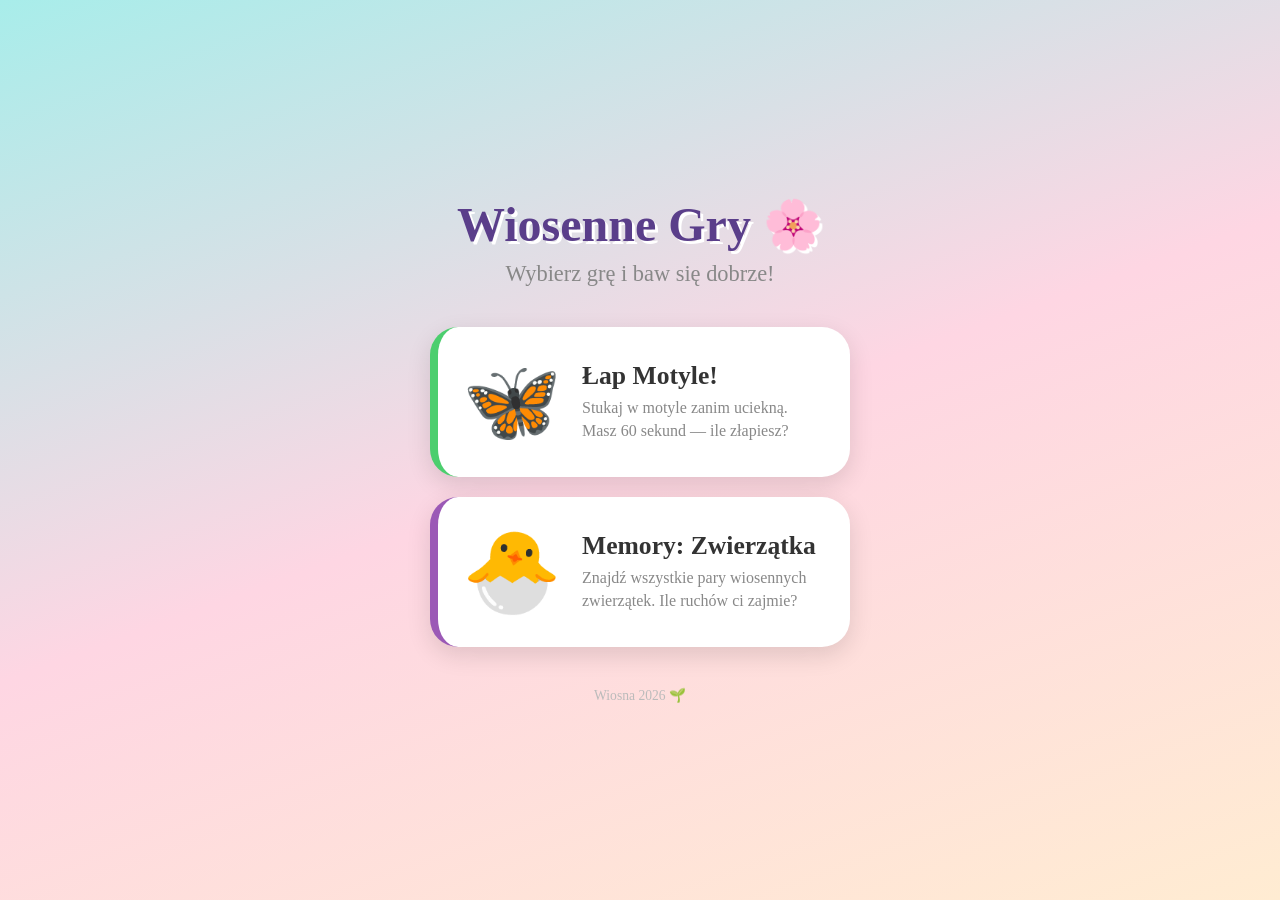
<file: index.html>
<!DOCTYPE html>
<html lang="pl">
<head>
    <meta charset="UTF-8">
    <meta name="viewport" content="width=device-width, initial-scale=1.0, user-scalable=no">
    <title>Wiosenne Gry</title>
    <style>
        * {
            box-sizing: border-box;
            margin: 0;
            padding: 0;
            -webkit-tap-highlight-color: transparent;
            user-select: none;
        }

        body {
            background: linear-gradient(160deg, #a8edea, #fed6e3, #ffecd2);
            min-height: 100vh;
            font-family: 'Comic Sans MS', 'Chalkboard SE', cursive;
            display: flex;
            flex-direction: column;
            align-items: center;
            justify-content: center;
            padding: 24px;
            text-align: center;
        }

        h1 {
            font-size: clamp(1.8rem, 7vw, 3rem);
            color: #5a3e8a;
            text-shadow: 3px 3px 0 #fff;
            margin-bottom: 8px;
        }

        .subtitle {
            font-size: clamp(1rem, 3.5vw, 1.4rem);
            color: #888;
            margin-bottom: 40px;
        }

        .games {
            display: flex;
            flex-direction: column;
            gap: 20px;
            width: 100%;
            max-width: 420px;
        }

        .game-card {
            background: white;
            border-radius: 28px;
            padding: 28px 24px;
            text-decoration: none;
            box-shadow: 0 8px 24px rgba(0,0,0,0.12);
            transition: transform 0.15s, box-shadow 0.15s;
            display: flex;
            align-items: center;
            gap: 20px;
        }

        .game-card:active {
            transform: scale(0.97);
            box-shadow: 0 4px 12px rgba(0,0,0,0.1);
        }

        .game-icon {
            font-size: clamp(3rem, 12vw, 5rem);
            flex-shrink: 0;
        }

        .game-info {
            text-align: left;
        }

        .game-info h2 {
            font-size: clamp(1.2rem, 4.5vw, 1.6rem);
            color: #333;
            margin-bottom: 6px;
        }

        .game-info p {
            font-size: clamp(0.85rem, 3vw, 1rem);
            color: #888;
            line-height: 1.4;
        }

        .game-card.green  { border-left: 8px solid #4cce6e; }
        .game-card.purple { border-left: 8px solid #9b59b6; }

        .footer {
            margin-top: 40px;
            font-size: 0.85rem;
            color: #bbb;
        }
    </style>
</head>
<body>
    <h1>Wiosenne Gry 🌸</h1>
    <p class="subtitle">Wybierz grę i baw się dobrze!</p>

    <div class="games">
        <a class="game-card green" href="motyle.html">
            <div class="game-icon">🦋</div>
            <div class="game-info">
                <h2>Łap Motyle!</h2>
                <p>Stukaj w motyle zanim uciekną. Masz 60 sekund — ile złapiesz?</p>
            </div>
        </a>

        <a class="game-card purple" href="memory-zwierzeta.html">
            <div class="game-icon">🐣</div>
            <div class="game-info">
                <h2>Memory: Zwierzątka</h2>
                <p>Znajdź wszystkie pary wiosennych zwierzątek. Ile ruchów ci zajmie?</p>
            </div>
        </a>
    </div>

    <div class="footer">Wiosna 2026 🌱</div>
</body>
</html>
</file>
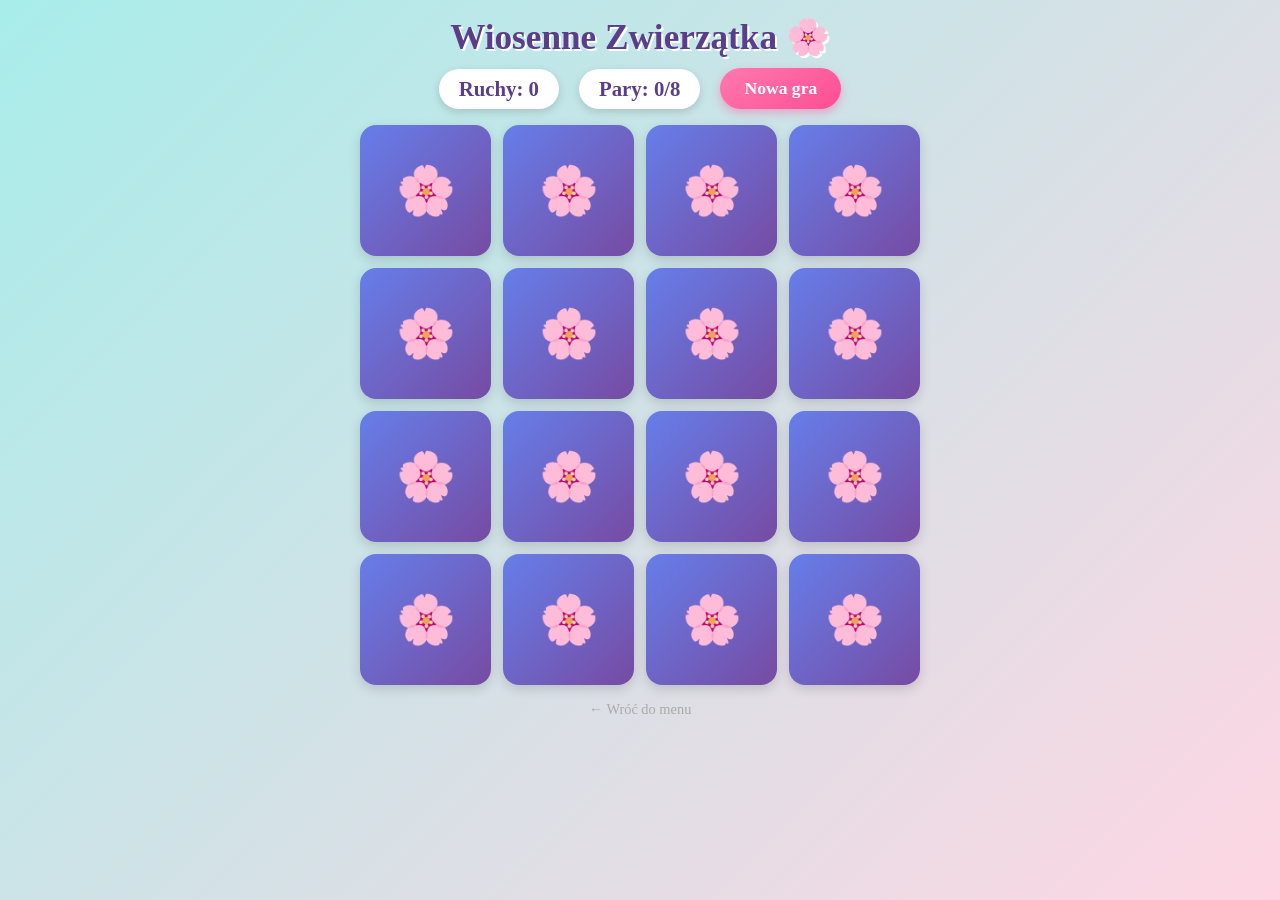
<file: memory-zwierzeta.html>
<!DOCTYPE html>
<html lang="pl">
<head>
    <meta charset="UTF-8">
    <meta name="viewport" content="width=device-width, initial-scale=1.0, user-scalable=no">
    <title>Memory - Wiosenne Zwierzątka</title>
    <style>
        * {
            box-sizing: border-box;
            margin: 0;
            padding: 0;
            -webkit-tap-highlight-color: transparent;
            user-select: none;
        }

        body {
            background: linear-gradient(135deg, #a8edea, #fed6e3);
            min-height: 100vh;
            font-family: 'Comic Sans MS', 'Chalkboard SE', cursive;
            display: flex;
            flex-direction: column;
            align-items: center;
            padding: 16px;
            overflow-x: hidden;
        }

        h1 {
            font-size: clamp(1.4rem, 5vw, 2.2rem);
            color: #5a3e8a;
            text-shadow: 2px 2px 0 #fff;
            margin-bottom: 10px;
            text-align: center;
        }

        .top-bar {
            display: flex;
            gap: 20px;
            align-items: center;
            margin-bottom: 16px;
            flex-wrap: wrap;
            justify-content: center;
        }

        .stat {
            background: white;
            border-radius: 20px;
            padding: 8px 20px;
            font-size: clamp(1rem, 3.5vw, 1.3rem);
            color: #5a3e8a;
            box-shadow: 0 3px 8px rgba(0,0,0,0.15);
            font-weight: bold;
        }

        .btn {
            background: linear-gradient(145deg, #ff79b0, #ff4d94);
            color: white;
            border: none;
            border-radius: 25px;
            padding: 10px 24px;
            font-size: clamp(0.9rem, 3vw, 1.1rem);
            font-family: inherit;
            cursor: pointer;
            box-shadow: 0 4px 10px rgba(255, 77, 148, 0.4);
            font-weight: bold;
            transition: transform 0.1s;
        }

        .btn:active {
            transform: scale(0.95);
        }

        .grid {
            display: grid;
            grid-template-columns: repeat(4, 1fr);
            gap: clamp(6px, 2vw, 12px);
            width: 100%;
            max-width: 560px;
        }

        .card {
            aspect-ratio: 1;
            perspective: 800px;
            cursor: pointer;
        }

        .card-inner {
            width: 100%;
            height: 100%;
            position: relative;
            transform-style: preserve-3d;
            transition: transform 0.4s ease;
        }

        .card.flipped .card-inner {
            transform: rotateY(180deg);
        }

        .card.matched .card-inner {
            transform: rotateY(180deg);
        }

        .card-face {
            position: absolute;
            width: 100%;
            height: 100%;
            backface-visibility: hidden;
            border-radius: 16px;
            display: flex;
            align-items: center;
            justify-content: center;
            font-size: clamp(2rem, 9vw, 4rem);
            box-shadow: 0 4px 12px rgba(0,0,0,0.15);
        }

        .card-back {
            background: linear-gradient(135deg, #667eea, #764ba2);
            font-size: clamp(1.8rem, 7vw, 3rem);
        }

        .card-front {
            background: white;
            transform: rotateY(180deg);
        }

        .card.matched .card-front {
            background: linear-gradient(135deg, #d4fc79, #96e6a1);
            animation: matchPop 0.4s ease;
        }

        @keyframes matchPop {
            0%   { transform: rotateY(180deg) scale(1); }
            50%  { transform: rotateY(180deg) scale(1.15); }
            100% { transform: rotateY(180deg) scale(1); }
        }

        .card.wrong .card-inner {
            animation: shake 0.4s ease;
        }

        @keyframes shake {
            0%   { transform: rotateY(180deg) translateX(0); }
            25%  { transform: rotateY(180deg) translateX(-6px); }
            75%  { transform: rotateY(180deg) translateX(6px); }
            100% { transform: rotateY(180deg) translateX(0); }
        }

        /* Win overlay */
        .overlay {
            display: none;
            position: fixed;
            inset: 0;
            background: rgba(0,0,0,0.55);
            z-index: 100;
            align-items: center;
            justify-content: center;
        }

        .overlay.show {
            display: flex;
        }

        .win-box {
            background: white;
            border-radius: 30px;
            padding: 40px 30px;
            text-align: center;
            max-width: 380px;
            width: 90%;
            animation: popIn 0.5s cubic-bezier(0.175, 0.885, 0.32, 1.275);
        }

        @keyframes popIn {
            0%   { transform: scale(0.5); opacity: 0; }
            100% { transform: scale(1); opacity: 1; }
        }

        .win-box .emoji { font-size: 4rem; }
        .win-box h2 { font-size: 2rem; color: #5a3e8a; margin: 10px 0; }
        .win-box p  { font-size: 1.2rem; color: #666; margin-bottom: 20px; }

        .stars {
            font-size: 2.5rem;
            margin: 10px 0 20px;
            letter-spacing: 4px;
        }

        .back-link {
            display: inline-block;
            margin-top: 16px;
            color: #aaa;
            font-size: 0.9rem;
            text-decoration: none;
        }

        .back-link:hover { color: #5a3e8a; }
    </style>
</head>
<body>
    <h1>Wiosenne Zwierzątka 🌸</h1>

    <div class="top-bar">
        <div class="stat">Ruchy: <span id="moves">0</span></div>
        <div class="stat">Pary: <span id="pairs">0</span>/8</div>
        <button class="btn" id="restartBtn">Nowa gra</button>
    </div>

    <div class="grid" id="grid"></div>

    <div class="overlay" id="overlay">
        <div class="win-box">
            <div class="emoji">🎉</div>
            <h2>Brawo!</h2>
            <p>Znalazłeś wszystkie pary!</p>
            <div class="stars" id="stars"></div>
            <p>Ruchy: <strong id="finalMoves">0</strong></p>
            <button class="btn" id="playAgainBtn" style="margin-top:10px;">Zagraj jeszcze raz</button>
        </div>
    </div>

    <a href="index.html" class="back-link">← Wróć do menu</a>

    <script>
        const CARDS = ['🐣','🐰','🐑','🐸','🦋','🐝','🌼','🌈'];
        const TOTAL_PAIRS = CARDS.length;

        let deck = [], flipped = [], matched = 0, moves = 0, locked = false;

        function shuffle(arr) {
            const a = [...arr];
            for (let i = a.length - 1; i > 0; i--) {
                const j = Math.floor(Math.random() * (i + 1));
                [a[i], a[j]] = [a[j], a[i]];
            }
            return a;
        }

        function buildDeck() {
            return shuffle([...CARDS, ...CARDS]);
        }

        function render() {
            const grid = document.getElementById('grid');
            grid.innerHTML = '';
            deck.forEach((emoji, i) => {
                const card = document.createElement('div');
                card.className = 'card';
                card.dataset.index = i;
                card.innerHTML = `
                    <div class="card-inner">
                        <div class="card-face card-back">🌸</div>
                        <div class="card-face card-front">${emoji}</div>
                    </div>`;
                card.addEventListener('click', () => onCardClick(card, i));
                grid.appendChild(card);
            });
        }

        function onCardClick(card, index) {
            if (locked) return;
            if (card.classList.contains('flipped') || card.classList.contains('matched')) return;
            if (flipped.length >= 2) return;

            card.classList.add('flipped');
            flipped.push({ card, index });

            if (flipped.length === 2) {
                moves++;
                document.getElementById('moves').textContent = moves;
                checkMatch();
            }
        }

        function checkMatch() {
            const [a, b] = flipped;
            if (deck[a.index] === deck[b.index]) {
                // Match!
                setTimeout(() => {
                    a.card.classList.add('matched');
                    b.card.classList.add('matched');
                    matched++;
                    document.getElementById('pairs').textContent = matched;
                    flipped = [];
                    if (matched === TOTAL_PAIRS) showWin();
                }, 300);
            } else {
                // No match
                locked = true;
                a.card.classList.add('wrong');
                b.card.classList.add('wrong');
                setTimeout(() => {
                    a.card.classList.remove('flipped', 'wrong');
                    b.card.classList.remove('flipped', 'wrong');
                    flipped = [];
                    locked = false;
                }, 900);
            }
        }

        function getStars(m) {
            if (m <= TOTAL_PAIRS + 2) return '⭐⭐⭐';
            if (m <= TOTAL_PAIRS * 2) return '⭐⭐';
            return '⭐';
        }

        function showWin() {
            document.getElementById('finalMoves').textContent = moves;
            document.getElementById('stars').textContent = getStars(moves);
            document.getElementById('overlay').classList.add('show');
        }

        function newGame() {
            deck = buildDeck();
            flipped = [];
            matched = 0;
            moves = 0;
            locked = false;
            document.getElementById('moves').textContent = '0';
            document.getElementById('pairs').textContent = '0';
            document.getElementById('overlay').classList.remove('show');
            render();
        }

        document.getElementById('restartBtn').addEventListener('click', newGame);
        document.getElementById('playAgainBtn').addEventListener('click', newGame);

        newGame();
    </script>
</body>
</html>
</file>
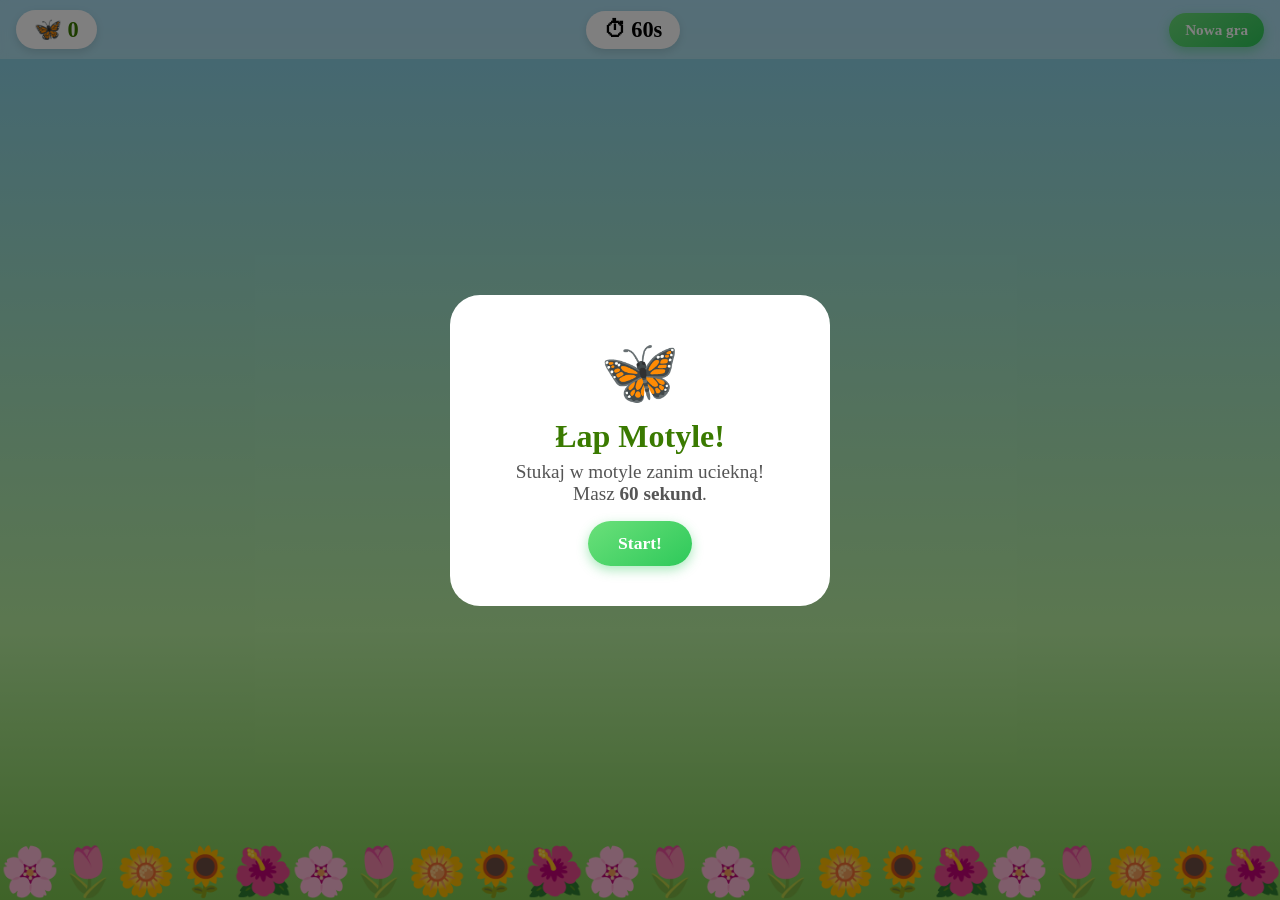
<file: motyle.html>
<!DOCTYPE html>
<html lang="pl">
<head>
    <meta charset="UTF-8">
    <meta name="viewport" content="width=device-width, initial-scale=1.0, user-scalable=no">
    <title>Łap Motyle!</title>
    <style>
        * {
            box-sizing: border-box;
            margin: 0;
            padding: 0;
            -webkit-tap-highlight-color: transparent;
            user-select: none;
        }

        body {
            background: linear-gradient(180deg, #87CEEB 0%, #b8f0a0 70%, #7ec850 100%);
            min-height: 100vh;
            font-family: 'Comic Sans MS', 'Chalkboard SE', cursive;
            overflow: hidden;
            position: relative;
        }

        /* Clouds */
        .cloud {
            position: absolute;
            background: white;
            border-radius: 50px;
            opacity: 0.85;
        }
        .cloud::before, .cloud::after {
            content: '';
            position: absolute;
            background: white;
            border-radius: 50%;
        }

        /* Top HUD */
        .hud {
            position: fixed;
            top: 0;
            left: 0;
            right: 0;
            z-index: 50;
            display: flex;
            justify-content: space-between;
            align-items: center;
            padding: 10px 16px;
            background: rgba(255,255,255,0.3);
            backdrop-filter: blur(4px);
        }

        .stat-box {
            background: white;
            border-radius: 20px;
            padding: 6px 18px;
            font-size: clamp(1rem, 4vw, 1.4rem);
            color: #3a7a00;
            box-shadow: 0 3px 8px rgba(0,0,0,0.12);
            font-weight: bold;
        }

        .timer-box {
            background: white;
            border-radius: 20px;
            padding: 6px 18px;
            font-size: clamp(1rem, 4vw, 1.4rem);
            font-weight: bold;
            box-shadow: 0 3px 8px rgba(0,0,0,0.12);
        }

        .timer-box.urgent {
            background: #ff4444;
            color: white;
            animation: pulse 0.5s infinite alternate;
        }

        @keyframes pulse {
            from { transform: scale(1); }
            to   { transform: scale(1.07); }
        }

        /* Butterflies */
        .butterfly {
            position: absolute;
            font-size: clamp(2.8rem, 10vw, 5rem);
            cursor: pointer;
            transition: transform 0.1s;
            animation: flutter 0.3s infinite alternate ease-in-out;
            filter: drop-shadow(0 3px 6px rgba(0,0,0,0.2));
            z-index: 10;
            line-height: 1;
        }

        @keyframes flutter {
            from { transform: scaleX(1)   rotate(-5deg); }
            to   { transform: scaleX(0.75) rotate(5deg); }
        }

        .butterfly:active {
            transform: scale(1.4);
        }

        /* Pop effect */
        .pop {
            position: absolute;
            font-size: clamp(1.5rem, 6vw, 2.5rem);
            pointer-events: none;
            z-index: 20;
            animation: popFade 0.7s ease forwards;
            font-weight: bold;
        }

        @keyframes popFade {
            0%   { transform: scale(0.5) translateY(0);   opacity: 1; }
            100% { transform: scale(1.3) translateY(-60px); opacity: 0; }
        }

        /* Flower decoration */
        .flower {
            position: absolute;
            font-size: clamp(1.8rem, 6vw, 3rem);
            pointer-events: none;
            bottom: 0;
        }

        /* Overlays */
        .overlay {
            display: none;
            position: fixed;
            inset: 0;
            background: rgba(0,0,0,0.5);
            z-index: 100;
            align-items: center;
            justify-content: center;
        }

        .overlay.show { display: flex; }

        .box {
            background: white;
            border-radius: 30px;
            padding: 40px 30px;
            text-align: center;
            max-width: 380px;
            width: 90%;
            animation: popIn 0.5s cubic-bezier(0.175, 0.885, 0.32, 1.275);
        }

        @keyframes popIn {
            0%   { transform: scale(0.4); opacity: 0; }
            100% { transform: scale(1);   opacity: 1; }
        }

        .box .big-emoji { font-size: 4rem; margin-bottom: 8px; }
        .box h2 { font-size: 2rem; color: #3a7a00; margin-bottom: 6px; }
        .box p  { font-size: 1.2rem; color: #555; margin-bottom: 16px; }
        .stars  { font-size: 2.5rem; margin: 8px 0; letter-spacing: 4px; }

        .btn {
            background: linear-gradient(145deg, #6be07a, #2ec95a);
            color: white;
            border: none;
            border-radius: 25px;
            padding: 12px 30px;
            font-size: 1.1rem;
            font-family: inherit;
            cursor: pointer;
            box-shadow: 0 4px 12px rgba(46, 201, 90, 0.4);
            font-weight: bold;
            transition: transform 0.1s;
        }

        .btn:active { transform: scale(0.95); }

        .back-link {
            display: block;
            margin-top: 14px;
            color: #aaa;
            font-size: 0.9rem;
            text-decoration: none;
        }

        .back-link:hover { color: #3a7a00; }
    </style>
</head>
<body>

    <div class="hud">
        <div class="stat-box">🦋 <span id="score">0</span></div>
        <div class="timer-box" id="timerBox">⏱ <span id="timer">60</span>s</div>
        <button class="btn" id="restartBtn" style="padding:8px 16px;font-size:0.95rem;">Nowa gra</button>
    </div>

    <div id="gameArea"></div>

    <!-- Start overlay -->
    <div class="overlay show" id="startOverlay">
        <div class="box">
            <div class="big-emoji">🦋</div>
            <h2>Łap Motyle!</h2>
            <p>Stukaj w motyle zanim uciekną!<br>Masz <strong>60 sekund</strong>.</p>
            <button class="btn" id="startBtn">Start!</button>
        </div>
    </div>

    <!-- End overlay -->
    <div class="overlay" id="endOverlay">
        <div class="box">
            <div class="big-emoji" id="endEmoji">🎉</div>
            <h2 id="endTitle">Świetnie!</h2>
            <p id="endMsg">Złapałeś motyle!</p>
            <div class="stars" id="endStars"></div>
            <button class="btn" id="playAgainBtn">Zagraj jeszcze raz!</button>
            <a href="index.html" class="back-link">← Wróć do menu</a>
        </div>
    </div>

    <script>
        const BUTTERFLIES = ['🦋','🦋','🦋','🦋','🌺','🐝','🦋','🦋'];
        const BUTTERFLY_EMOJIS = ['🦋'];
        const SPECIAL = { '🌺': 3, '🐝': -1 };
        const GAME_DURATION = 60;
        const MAX_ON_SCREEN = 6;

        let score = 0;
        let timeLeft = GAME_DURATION;
        let timerInterval = null;
        let spawnInterval = null;
        let butterflies = [];
        let gameRunning = false;
        let butterflyId = 0;

        const gameArea = document.getElementById('gameArea');
        const scoreEl  = document.getElementById('score');
        const timerEl  = document.getElementById('timer');
        const timerBox = document.getElementById('timerBox');

        // Place flowers along the bottom
        function buildFlowers() {
            const flowers = ['🌸','🌷','🌼','🌻','🌺','🌸','🌷','🌼','🌻','🌺','🌸','🌷'];
            const count = Math.ceil(window.innerWidth / 60);
            for (let i = 0; i < count; i++) {
                const f = document.createElement('div');
                f.className = 'flower';
                f.textContent = flowers[i % flowers.length];
                f.style.left = (i * (100 / count)) + 'vw';
                gameArea.appendChild(f);
            }
        }

        // Random float between a and b
        function rnd(a, b) { return a + Math.random() * (b - a); }

        function spawnButterfly() {
            if (!gameRunning) return;
            if (butterflies.length >= MAX_ON_SCREEN) return;

            const id = butterflyId++;
            const roll = Math.random();
            let emoji, points;
            if (roll < 0.08) { emoji = '🌺'; points = 3; }
            else if (roll < 0.14) { emoji = '🐝'; points = -1; }
            else { emoji = '🦋'; points = 1; }

            const el = document.createElement('div');
            el.className = 'butterfly';
            el.textContent = emoji;
            el.dataset.id = id;

            // Random start position on edges
            const side = Math.floor(Math.random() * 2); // 0=left, 1=right
            const vhRange = [12, 75];
            const startY = rnd(vhRange[0], vhRange[1]);
            const startX = side === 0 ? -8 : 108;
            el.style.top  = startY + 'vh';
            el.style.left = startX + 'vw';

            gameArea.appendChild(el);

            const duration = rnd(9000, 14000);
            const targetX = side === 0 ? rnd(5, 90) : rnd(5, 90);
            const targetY = rnd(vhRange[0], vhRange[1]);
            const exitX   = side === 0 ? 112 : -12;

            // Animate: fly to a spot, hover, then exit
            let startTime = null;
            const phase1Duration = duration * 0.25;
            const hoverDuration  = duration * 0.55;
            const phase2Duration = duration * 0.20;

            function animate(ts) {
                if (!gameRunning) { el.remove(); return; }
                if (!startTime) startTime = ts;
                const elapsed = ts - startTime;

                let x, y;
                if (elapsed < phase1Duration) {
                    const t = elapsed / phase1Duration;
                    const ease = t < 0.5 ? 2*t*t : -1+(4-2*t)*t;
                    x = startX + (targetX - startX) * ease;
                    y = startY + (targetY - startY) * ease + Math.sin(t * Math.PI * 3) * 4;
                } else if (elapsed < phase1Duration + hoverDuration) {
                    const t = (elapsed - phase1Duration) / hoverDuration;
                    x = targetX + Math.sin(t * Math.PI * 4) * 2;
                    y = targetY + Math.cos(t * Math.PI * 3) * 3;
                } else {
                    const t = (elapsed - phase1Duration - hoverDuration) / phase2Duration;
                    if (t >= 1) {
                        el.remove();
                        butterflies = butterflies.filter(b => b.id !== id);
                        return;
                    }
                    const ease = t * t;
                    x = targetX + (exitX - targetX) * ease;
                    y = targetY + Math.sin(t * Math.PI * 2) * 5;
                }

                el.style.left = x + 'vw';
                el.style.top  = y + 'vh';
                requestAnimationFrame(animate);
            }

            requestAnimationFrame(animate);

            el.addEventListener('pointerdown', (e) => {
                e.preventDefault();
                if (!gameRunning) return;

                catchButterfly(el, id, points, emoji);
            });

            butterflies.push({ id, el });
        }

        function catchButterfly(el, id, points, emoji) {
            const rect = el.getBoundingClientRect();
            el.remove();
            butterflies = butterflies.filter(b => b.id !== id);

            score = Math.max(0, score + points);
            scoreEl.textContent = score;

            // Pop label
            const pop = document.createElement('div');
            pop.className = 'pop';
            pop.style.left = rect.left + 'px';
            pop.style.top  = rect.top  + 'px';
            pop.style.color = points > 0 ? (points > 1 ? '#ff8800' : '#2ec95a') : '#ff4444';
            pop.textContent = points > 0 ? '+' + points : points;
            document.body.appendChild(pop);
            setTimeout(() => pop.remove(), 700);
        }

        function startGame() {
            score = 0;
            timeLeft = GAME_DURATION;
            gameRunning = true;
            scoreEl.textContent = '0';
            timerEl.textContent = GAME_DURATION;
            timerBox.classList.remove('urgent');
            butterflies = [];
            butterflyId = 0;

            // Clear any leftover butterflies
            document.querySelectorAll('.butterfly').forEach(el => el.remove());

            document.getElementById('startOverlay').classList.remove('show');
            document.getElementById('endOverlay').classList.remove('show');

            // Spawn loop
            spawnInterval = setInterval(() => {
                const count = 1 + Math.floor((GAME_DURATION - timeLeft) / 30);
                for (let i = 0; i < count; i++) spawnButterfly();
            }, 2000);

            // Timer
            timerInterval = setInterval(() => {
                timeLeft--;
                timerEl.textContent = timeLeft;
                if (timeLeft <= 10) timerBox.classList.add('urgent');
                if (timeLeft <= 0) endGame();
            }, 1000);
        }

        function endGame() {
            gameRunning = false;
            clearInterval(timerInterval);
            clearInterval(spawnInterval);

            setTimeout(() => {
                document.querySelectorAll('.butterfly').forEach(el => el.remove());
                butterflies = [];

                const s = score;
                let emoji, title, msg, stars;
                if (s >= 20) { emoji='🏆'; title='Mistrz!';        msg=`Złapałeś ${s} motyli!`;     stars='⭐⭐⭐'; }
                else if (s >= 10) { emoji='🎉'; title='Świetnie!'; msg=`Złapałeś ${s} motyli!`;     stars='⭐⭐'; }
                else { emoji='🌸'; title='Dobra robota!';           msg=`Złapałeś ${s} motyli!`;     stars='⭐'; }

                document.getElementById('endEmoji').textContent  = emoji;
                document.getElementById('endTitle').textContent  = title;
                document.getElementById('endMsg').textContent    = msg;
                document.getElementById('endStars').textContent  = stars;
                document.getElementById('endOverlay').classList.add('show');
            }, 400);
        }

        document.getElementById('startBtn').addEventListener('click', startGame);
        document.getElementById('playAgainBtn').addEventListener('click', startGame);
        document.getElementById('restartBtn').addEventListener('click', () => {
            clearInterval(timerInterval);
            clearInterval(spawnInterval);
            gameRunning = false;
            setTimeout(startGame, 50);
        });

        buildFlowers();
    </script>
</body>
</html>
</file>
